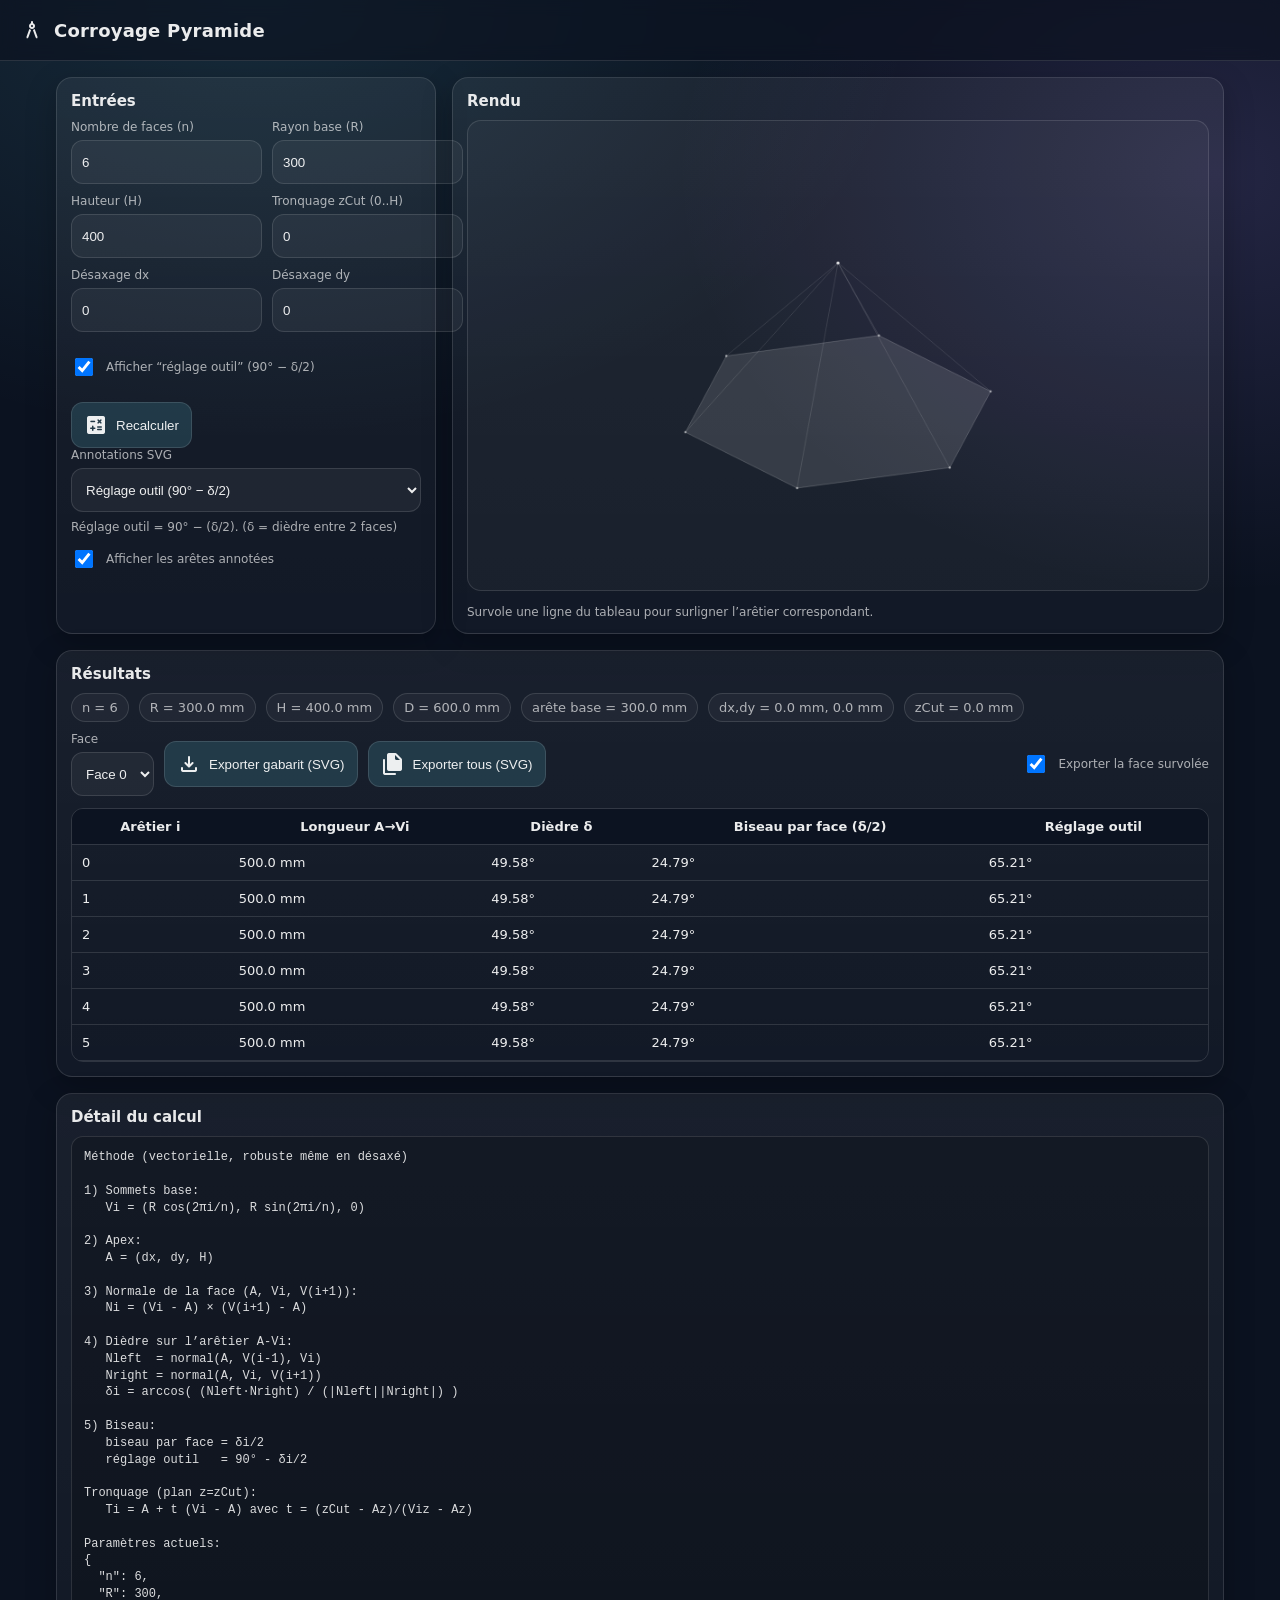
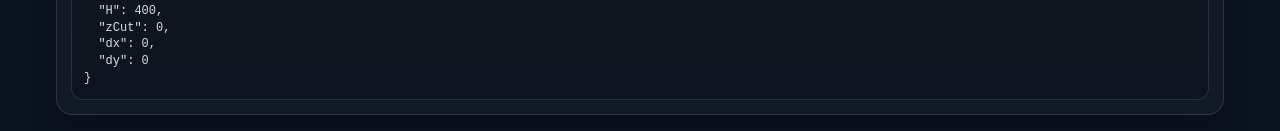
<file: Aretiers/index.html>
<!doctype html>
<html lang="fr">
<head>
  <meta charset="utf-8" />
  <meta name="viewport" content="width=device-width,initial-scale=1" />
  <title>Corroyage pyramide</title>

  <link rel="stylesheet" href="css/styles.css" />
  <link rel="manifest" href="manifest.webmanifest">
<meta name="theme-color" content="#0b1220">

<!-- iOS (optionnel mais pratique) -->
<link rel="apple-touch-icon" href="icons/icon-192.png">
<meta name="apple-mobile-web-app-capable" content="yes">
<meta name="apple-mobile-web-app-status-bar-style" content="black-translucent">


  <!-- Google Material Symbols (icônes) -->
  <link rel="preconnect" href="https://fonts.googleapis.com">
  <link rel="preconnect" href="https://fonts.gstatic.com" crossorigin>
  <link href="https://fonts.googleapis.com/css2?family=Material+Symbols+Rounded:wght@400&display=swap" rel="stylesheet">
</head>
<body>
  <header class="app-header">
    <div class="brand">
      <span class="material-symbols-rounded">architecture</span>
      <h1>Corroyage Pyramide</h1>
    </div>
  </header>

  <main class="layout">
    <section class="card">
      <h2>Entrées</h2>

      <div class="grid">
        <label>Nombre de faces (n)
          <input id="n" type="number" min="3" value="6">
        </label>

        <label>Rayon base (R)
          <input id="R" type="number" min="0" step="0.1" value="300">
        </label>

        <label>Hauteur (H)
          <input id="H" type="number" min="0" step="0.1" value="400">
        </label>

        <label>Tronquage zCut (0..H)
          <input id="zCut" type="number" min="0" step="0.1" value="0">
        </label>

        <label>Désaxage dx
          <input id="dx" type="number" step="0.1" value="0">
        </label>

        <label>Désaxage dy
          <input id="dy" type="number" step="0.1" value="0">
        </label>
      </div>

      <div class="row">
        <label class="switch">
          <input id="showToolAngle" type="checkbox" checked>
          <span>Afficher “réglage outil” (90° − δ/2)</span>
        </label>
      </div>

      <button id="recalc" class="btn">
        <span class="material-symbols-rounded">calculate</span>
        Recalculer
      </button>
      <label class="mini">
        Annotations SVG
        <select id="svgAnnot">
          <option value="bevelTool" selected>Réglage outil (90° − δ/2)</option>
          <option value="bevelFace">Biseau (δ/2)</option>
          <option value="delta">Dièdre δ</option>
          <option value="none">Aucune</option>
        </select>
      </label>
      <p class="hint" style="margin-top:8px">
        Réglage outil = 90° − (δ/2). (δ = dièdre entre 2 faces)
      </p>
            
      <label class="switch">
        <input id="svgShowEdges" type="checkbox" checked>
        <span>Afficher les arêtes annotées</span>
      </label>
    </section>

    <section class="card">
      <h2>Rendu</h2>
      <canvas id="view" width="820" height="520"></canvas>
      <p class="hint">Survole une ligne du tableau pour surligner l’arêtier correspondant.</p>
    </section>

    <section class="card wide">
      <h2>Résultats</h2>
      <div id="summary" class="summary"></div>
      <div class="actions">
        <div class="actions-left">
          <label class="mini">
            Face
            <select id="faceIndex"></select>
          </label>
          <button id="exportFaceSvg" class="btn">
            <span class="material-symbols-rounded">download</span>
            Exporter gabarit (SVG)
          </button>
          <button id="exportAllSvg" class="btn">
            <span class="material-symbols-rounded">file_copy</span>
            Exporter tous (SVG)
          </button>
        </div>
      
        <label class="switch">
          <input id="preferHoveredFace" type="checkbox" checked>
          <span>Exporter la face survolée</span>
        </label>
      </div>
      
      <div class="table-wrap">
        <table id="results">
          <thead>
            <tr>
              <th>Arêtier i</th>
              <th>Longueur A→Vi</th>
              <th>Dièdre δ</th>
              <th>Biseau par face (δ/2)</th>
              <th>Réglage outil</th>
            </tr>
          </thead>
          <tbody></tbody>
        </table>
      </div>
    </section>

    <section class="card wide">
      <h2>Détail du calcul</h2>
      <pre id="details" class="details"></pre>
    </section>
  </main>

  <script type="module" src="js/main.js"></script>
</body>
</html>
</file>
<file: Aretiers/css/styles.css>
:root{
  --bg: #0b1220;
  --card: rgba(255,255,255,.06);
  --card2: rgba(255,255,255,.08);
  --text: rgba(255,255,255,.92);
  --muted: rgba(255,255,255,.65);
  --stroke: rgba(255,255,255,.12);
  --accent: #6ee7ff;
  --accent2:#a78bfa;
}

*{ box-sizing:border-box; }
body{
  margin:0;
  font-family: system-ui, -apple-system, Segoe UI, Roboto, Arial, sans-serif;
  color:var(--text);
  background: radial-gradient(1200px 800px at 20% 0%, rgba(110,231,255,.12), transparent 55%),
              radial-gradient(900px 700px at 95% 10%, rgba(167,139,250,.16), transparent 60%),
              var(--bg);
}

body{
  padding-left: env(safe-area-inset-left);
  padding-right: env(safe-area-inset-right);
}
.app-header{
  padding-top: calc(14px + env(safe-area-inset-top));
}


.app-header{
  padding:18px 20px;
  border-bottom:1px solid var(--stroke);
  backdrop-filter: blur(8px);
  position:sticky; top:0;
  background: rgba(11,18,32,.65);
}

.brand{ display:flex; align-items:center; gap:10px; }
.brand h1{ font-size:18px; margin:0; font-weight:650; letter-spacing:.2px; }
.material-symbols-rounded{ font-variation-settings: 'FILL' 1, 'wght' 400; }

.layout{
  display:grid;
  gap:16px;
  padding:16px;
  grid-template-columns: 380px 1fr;
}

.card{
  background: linear-gradient(180deg, var(--card), rgba(255,255,255,.03));
  border:1px solid var(--stroke);
  border-radius:16px;
  padding:14px;
  box-shadow: 0 10px 30px rgba(0,0,0,.25);
}

.card.wide{ grid-column: 1 / -1; }

h2{ margin:0 0 10px; font-size:15px; font-weight:650; color: rgba(255,255,255,.9); }

.grid{
  display:grid;
  grid-template-columns: 1fr 1fr;
  gap:10px;
}
label{ display:flex; flex-direction:column; gap:6px; font-size:12px; color: var(--muted); }
input{
  padding:10px 10px;
  border-radius:12px;
  border:1px solid var(--stroke);
  background: rgba(255,255,255,.05);
  color: var(--text);
  outline:none;
}

.row{ margin:10px 0; }
.switch{ flex-direction:row; align-items:center; gap:10px; }
.switch input{ width:18px; height:18px; }

.btn{
  display:inline-flex; align-items:center; gap:8px;
  padding:10px 12px;
  border:1px solid var(--stroke);
  border-radius:12px;
  background: rgba(110,231,255,.14);
  color: var(--text);
  cursor:pointer;
}
.btn:hover{ background: rgba(110,231,255,.20); }

canvas{
  width:100%;
  height:auto;
  background: rgba(255,255,255,.03);
  border:1px solid var(--stroke);
  border-radius:14px;
}

.hint{ margin:10px 0 0; font-size:12px; color: var(--muted); }

.table-wrap{ overflow:auto; border-radius:12px; border:1px solid var(--stroke); }
table{ width:100%; border-collapse:collapse; font-size:13px; }
th, td{ padding:10px; border-bottom:1px solid var(--stroke); white-space:nowrap; }
thead th{ position:sticky; top:0; background: rgba(11,18,32,.85); }
tbody tr:hover{ background: rgba(167,139,250,.10); }

.summary{ display:flex; flex-wrap:wrap; gap:10px; margin-bottom:10px; color: var(--muted); font-size:13px; }
.badge{
  padding:6px 10px;
  border:1px solid var(--stroke);
  border-radius:999px;
  background: rgba(255,255,255,.04);
}

.details{
  margin:0;
  padding:12px;
  border-radius:12px;
  border:1px solid var(--stroke);
  background: rgba(0,0,0,.18);
  overflow:auto;
  color: rgba(255,255,255,.85);
  font-size:12px;
  line-height:1.4;
}
.actions{
  display:flex;
  align-items:center;
  justify-content:space-between;
  gap:12px;
  margin: 8px 0 12px;
  flex-wrap:wrap;
}

.actions-left{ display:flex; gap:10px; align-items:center; flex-wrap:wrap; }

.mini{
  flex-direction:column;
  gap:6px;
  font-size:12px;
  color: var(--muted);
}
select{
  padding:10px 10px;
  border-radius:12px;
  border:1px solid var(--stroke);
  background: rgba(255,255,255,.05);
  color: var(--text);
  outline:none;
}


/* ========== Responsive PWA ========== */

/* Une largeur max globale pour éviter les lignes trop longues sur grand écran */
.layout{
  max-width: 1200px;
  margin: 0 auto;
}

/* Boutons et contrôles : meilleurs touch targets */
input, select, button{
  min-height: 44px; /* recommandé mobile */
}

/* Canvas fluide */
canvas{
  width: 100%;
  height: auto;
}

/* Tables : scroll horizontal confortable */
.table-wrap{
  -webkit-overflow-scrolling: touch;
}

/* Actions (boutons export etc.) : wrap bien */
.actions{
  gap: 10px;
}
.actions-left{
  gap: 10px;
}

/* --- Tablette et moins --- */
@media (max-width: 980px){
  .layout{
    grid-template-columns: 1fr; /* 1 seule colonne */
  }

  .card.wide{
    grid-column: auto; /* plus besoin du "wide" */
  }

  /* Header un peu plus compact */
  .app-header{
    padding: 14px 14px;
  }

  /* Les grids de formulaire en 2 colonnes deviennent 2 -> 1 si nécessaire */
  .grid{
    grid-template-columns: 1fr 1fr;
  }
}

/* --- Mobile --- */
@media (max-width: 620px){
  .layout{
    padding: 12px;
    gap: 12px;
  }

  .card{
    padding: 12px;
    border-radius: 14px;
  }

  .brand h1{
    font-size: 16px;
  }

  /* Formulaire: 1 colonne */
  .grid{
    grid-template-columns: 1fr;
  }

  /* Actions : empilement vertical propre */
  .actions{
    flex-direction: column;
    align-items: stretch;
  }
  .actions-left{
    flex-direction: column;
    align-items: stretch;
  }

  /* Boutons : pleine largeur */
  .btn{
    width: 100%;
    justify-content: center;
  }

  /* Le switch garde une bonne lisibilité */
  .switch{
    align-items: flex-start;
  }
  .switch span{
    line-height: 1.25;
  }

  /* Table headers lisibles */
  th, td{
    padding: 10px 8px;
    font-size: 12.5px;
  }

  /* Détails calcul : pas trop petit */
  .details{
    font-size: 12px;
  }
}

/* --- Très petit écran --- */
@media (max-width: 380px){
  .brand{
    gap: 8px;
  }
  .material-symbols-rounded{
    font-size: 20px;
  }
  input, select{
    font-size: 16px; /* évite zoom iOS sur focus */
  }
}
</file>
